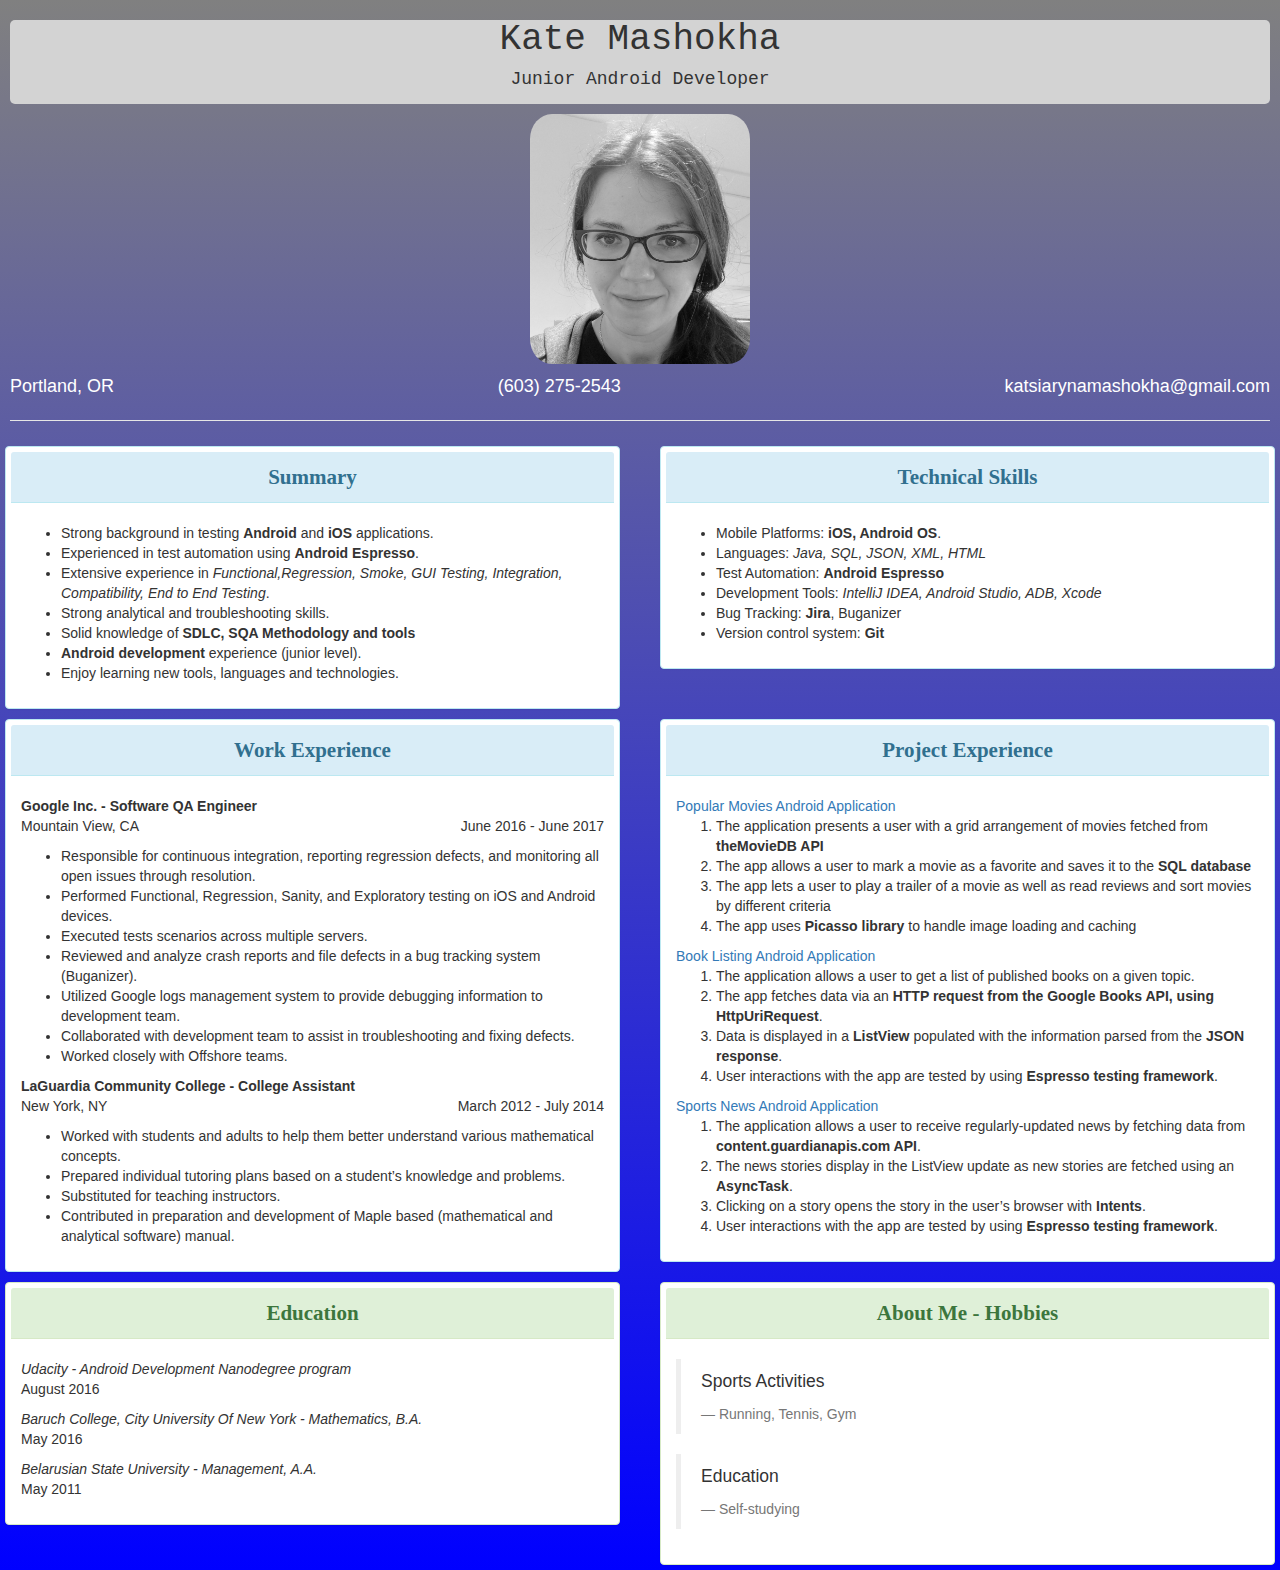
<file: index.html>
<!DOCTYPE html>
<html>
  <head>
    <title>My portfolio page</title>
    <link href="css/bootstrap.css" rel="stylesheet" type="text/css">
    <link href="css/styles.css" rel="stylesheet" type="text/css">
  </head>
  <body>
    <div id="header">
      <h1>Kate Mashokha</h1>
      <h4>Junior Android Developer</h4>
    </div>
      <img id="profile-photo" src="img/portfolio-photo.jpg">
      <div id="contact_info">
        <ul>
          <li>Portland, OR</li>
          <li>(603) 275-2543</li>
          <li>katsiarynamashokha@gmail.com</li>
        </ul>
      </div>
        <hr>
        <div class="row">
          <div class="col-md-6">
            <div class="panel panel-info">
              <div class="panel-heading"
                <h3 class="panel-title">Summary</h3>
              </div>
              <div class="panel-body">
                <ul>
                  <li>Strong background in testing <strong>Android</strong> and <strong>iOS</strong> applications.</li>
                  <li>Experienced in test automation using <strong>Android Espresso</strong>.</li>
                  <li>Extensive experience in <em>Functional,Regression, Smoke, GUI Testing, Integration, Compatibility, End to End Testing</em>.</li>
                  <li>Strong analytical and troubleshooting skills.</li>
                  <li>Solid knowledge of <strong>SDLC, SQA Methodology and tools</strong></li>
                  <li><strong>Android development</strong> experience (junior level).</li>
                  <li>Enjoy learning new tools, languages and technologies.</li>
                </ul>
              </div>
            </div>
          </div>
          <div class="col-md-6">
            <div class="panel panel-info">
              <div class="panel-heading"
                <h3 class="panel-title">Technical Skills</h3>
              </div>
              <div class="panel-body">
                <ul>
                  <li>Mobile Platforms: <strong>iOS, Android OS</strong>.</li>
                  <li>Languages: <em>Java, SQL, JSON, XML, HTML</em></li>
                  <li>Test Automation: <strong>Android Espresso</strong></li>
                  <li>Development Tools: <em>IntelliJ IDEA, Android Studio, ADB, Xcode</em></li>
                  <li>Bug Tracking: <strong>Jira</strong>, Buganizer</li>
                  <li>Version control system: <strong>Git</strong></li>
                </ul>
              </div>
            </div>
          </div>
        </div>
        <div class="row">
          <div class="col-md-6">
            <div class="panel panel-info">
              <div class="panel-heading"
                <h3 class="panel-title">Work Experience</h3>
              </div>
              <div class="panel-body">
                <p><strong>Google Inc. - Software QA Engineer</strong><br>Mountain View, CA <span class="right">June 2016 - June 2017</span></p>
                <ul>
                  <li>Responsible for continuous integration, reporting regression defects, and monitoring all open issues through resolution.</li>
                  <li>Performed Functional, Regression, Sanity, and Exploratory testing on iOS and Android devices.</li>
                  <li>Executed tests scenarios across multiple servers.</li>
                  <li>Reviewed and analyze crash reports and file defects in a bug tracking system (Buganizer).</li>
                  <li>Utilized Google logs management system to provide debugging information to development team.</li>
                  <li>Collaborated with development team to assist in troubleshooting and fixing defects.</li>
                  <li>Worked closely with Offshore teams.</li>
                </ul>
                <p><strong>LaGuardia Community College - College Assistant</strong><br>New York, NY <span class="right">March 2012 - July 2014</span></p>
                <ul>
                  <li>Worked with students and adults to help them better understand various mathematical concepts.</li>
                  <li>Prepared individual tutoring plans based on a student’s knowledge and problems.</li>
                  <li>Substituted for teaching instructors.</li>
                  <li>Contributed in preparation and development of Maple based (mathematical and analytical software) manual.</li>
                </ul>
              </div>
            </div>
          </div>
          <div class="col-md-6">
            <div class="panel panel-info">
              <div class="panel-heading"
                <h3 class="panel-title">Project Experience</h3>
              </div>
              <div class="panel-body">
                <a href="https://github.com/KatsiarynaMashokha/MoviesApp">Popular Movies Android Application</a>
                <ol>
                  <li>The application presents a user with a grid arrangement of movies fetched from <span class="important">theMovieDB API</span></li>
                  <li>The app allows a user to mark a movie as a favorite and saves it to the <span class="important">SQL database</span></li>
                  <li>The app lets a user to play a trailer of a movie as well as read reviews and sort movies by different criteria</li>
                  <li>The app uses <span class="important">Picasso library</span> to handle image loading and caching</li>
                </ol>
                <a href="https://github.com/KatsiarynaMashokha/Book-Listing-App">Book Listing Android Application</a>
                <ol>
                  <li>The application allows a user to get a list of published books on a given topic.</li>
                  <li>The app fetches data via an <span class="important">HTTP request from the Google Books API, using HttpUriRequest</span>.</li>
                  <li>Data is displayed in a <span class="important">ListView</span> populated with the information parsed from the <span class="important">JSON response</span>.</li>
                  <li>User interactions with the app are tested by using <span class="important">Espresso testing framework</span>.</li>
                </ol>
                <a href="https://github.com/KatsiarynaMashokha/Sports-News-App">Sports News Android Application</a>
                <ol>
                  <li>The application allows a user to receive regularly-updated news by fetching data from <span class="important">content.guardianapis.com API</span>.</li>
                  <li>The news stories display in the ListView update as new stories are fetched using an <span class="important">AsyncTask</span>.</li>
                  <li>Clicking on a story opens the story in the user’s browser with <span class="important">Intents</span>.</li>
                  <li>User interactions with the app are tested by using <span class="important">Espresso testing framework</span>.</li>
                </ol>
              </div>
            </div>
          </div>
        </div>
        <div class="row">
          <div class="col-md-6">
            <div class="panel panel-success">
              <div class="panel-heading"
                <h3 class="panel-title">Education</h3>
              </div>
              <div class="panel-body">
                <p><em>Udacity - Android Development Nanodegree program</em><br>August 2016</p>
                <p><em>Baruch College, City University Of New York - Mathematics, B.A.</em><br> May 2016</p>
                <p><em>Belarusian State University - Management, A.A.</em><br>  May 2011</p>
              </div>
            </div>
          </div>
          <div class="col-md-6">
            <div class="panel panel-success">
              <div class="panel-heading"
                <h3 class="panel-title">About Me - Hobbies</h3>
              </div>
              <div class="panel-body">
                <blockquote>
                  <p>Sports Activities</p>
                  <footer>Running, Tennis, Gym</footer>
                </blockquote>
                <blockquote>
                  <p>Education</p>
                  <footer>Self-studying</footer>
                </blockquote>
              </div>
            </div>
          </div>
        </div>
  </body>
</html>
</file>
<file: css/styles.css>
#profile-photo {
  border-radius: 10%;
  margin: auto;
  display: block;
  height: 250px;
  width: 220px;
  -webkit-filter: grayscale(100%);
  filter: grayscale(100%);
}
#header {
  background-color: #D3D3D3;
  border-radius: 5px;
  text-align: center;
  padding-bottom: 5px;
  margin: 10px;
  font-family: monospace;
}
#contact_info ul {
  list-style: none;
  margin: 0;
  padding: 10px;
  display: flex;
  align-items: stretch;
  justify-content: space-between;
  width: 100%;
  color: white;
  font-size: 18px;
}
#contact_info li {
  display: inline;
}
h3 {
   margin-left: 10px;
 }
hr {
  display: block;
  margin: 10px;
  color: #e6e6e6;
  border-top: 1px solid;
  margin-bottom: 20px;
}
.panel {
  margin: 5px;
}
.panel-heading {
  color: red;
  font-size: 21px;
  font-weight: bold;
  text-align: center;
  margin: 5px;
  font-family: cursive;
}
body {
   background: linear-gradient(grey, blue);
}
.important {
  font-size: 14px;
  font-weight: bolder;
}
.right {
  float: right;
}
</file>
